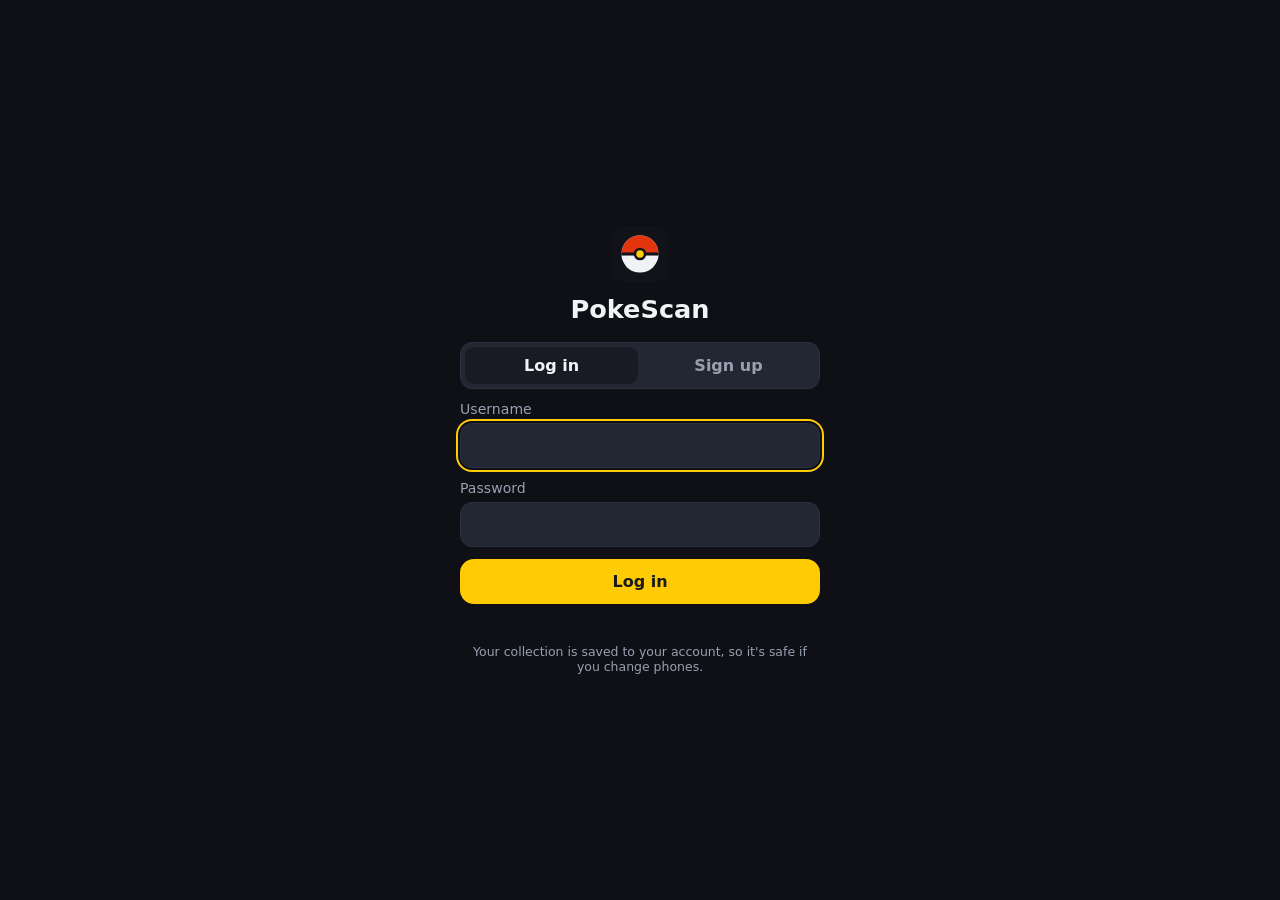
<file: index.html>
<!doctype html>
<html lang="en">
<head>
  <meta charset="utf-8">
  <meta name="viewport" content="width=device-width, initial-scale=1, maximum-scale=1, user-scalable=no, viewport-fit=cover">
  <meta name="theme-color" content="#0e1015">
  <meta name="apple-mobile-web-app-capable" content="yes">
  <meta name="apple-mobile-web-app-status-bar-style" content="black-translucent">
  <title>PokeScan</title>
  <link rel="manifest" href="manifest.json">
  <link rel="icon" href="icon.svg" type="image/svg+xml">
  <link rel="apple-touch-icon" href="icon.svg">
  <link rel="stylesheet" href="style.css">
</head>
<body class="scan-full">
  <header class="topbar">
    <img src="icon.svg" alt="" class="logo">
    <h1>PokeScan</h1>
    <span class="topbar-note" id="dbNote"></span>
  </header>

  <main>
    <!-- SCAN -->
    <section id="view-scan" class="view active">
      <div class="camera-wrap" id="cameraWrap">
        <video id="video" playsinline muted autoplay></video>
        <img id="stillPreview" alt="" hidden>
        <div class="guide" id="guide"></div>
        <svg class="overlay" id="overlay" aria-hidden="true"><polygon id="outline" points=""></polygon></svg>

        <div id="status" class="pill" role="status" aria-live="polite" hidden></div>
        <div id="bulkBar" class="bulk-bar" hidden>
          <div class="bulk-text"><b id="bulkCount"></b><span id="bulkLast"></span></div>
          <button type="button" id="bulkUndo" class="btn small secondary">Undo last</button>
        </div>

        <div id="showBar" class="bulk-bar show-bar" hidden>
          <div class="bulk-text"><b id="showCount"></b><span id="showOffer"></span></div>
          <button type="button" id="showPileBtn" class="btn small secondary">Pile</button>
        </div>

        <div class="camera-msg" id="cameraMsg">
          <div class="camera-msg-icon" aria-hidden="true">
            <svg viewBox="0 0 24 24"><path d="M4 7h3l2-2h6l2 2h3a1 1 0 0 1 1 1v10a1 1 0 0 1-1 1H4a1 1 0 0 1-1-1V8a1 1 0 0 1 1-1z"/><circle cx="12" cy="13" r="4"/></svg>
          </div>
          <p>Point your camera at a card — it scans automatically.</p>
          <button id="startCamBtn" class="btn primary">Start camera</button>
          <label class="btn ghost" for="fileInput">Upload a photo instead</label>
        </div>

        <div class="cam-controls" id="camControls">
          <button id="stopCamBtn" class="icon-btn" aria-label="Stop camera">
            <svg viewBox="0 0 24 24"><path d="M6 6l12 12M18 6L6 18"/></svg>
          </button>
          <button id="bulkBtn" class="icon-btn" aria-label="Bulk add: add every card found" aria-pressed="false">
            <svg viewBox="0 0 24 24"><rect x="7" y="3" width="12" height="16" rx="2"/><path d="M5 7v12a2 2 0 0 0 2 2h9"/><path d="M13 8v6M10 11h6"/></svg>
          </button>
          <button id="showBtn" class="icon-btn" aria-label="Card show mode: offer prices and a running total" aria-pressed="false" title="Card show mode">
            <svg viewBox="0 0 24 24"><path d="M3 12V4h8l10 10-8 8L3 12z"/><circle cx="7.5" cy="8.5" r="1.5"/></svg>
          </button>
          <button id="jpScanBtn" class="icon-btn jp-btn" aria-label="Scan Japanese cards too" aria-pressed="false" title="Scan Japanese cards too">JP</button>
          <button id="soundBtn" class="icon-btn" aria-label="Beep when a card is found" aria-pressed="false">
            <svg viewBox="0 0 24 24"><path d="M4 9v6h4l5 4V5L8 9H4z"/><path class="wave" d="M16.5 8.5a5 5 0 0 1 0 7M19 6a8.5 8.5 0 0 1 0 12"/><path class="mute" d="M16 9l6 6M22 9l-6 6"/></svg>
          </button>
          <button type="button" id="photoBtn" class="icon-btn photo-btn" aria-label="Take a photo of the card" title="Take a photo">
            <svg viewBox="0 0 24 24"><path d="M4 7h3l2-2h6l2 2h3a1 1 0 0 1 1 1v10a1 1 0 0 1-1 1H4a1 1 0 0 1-1-1V8a1 1 0 0 1 1-1z"/><circle cx="12" cy="13" r="4"/></svg>
          </button>
          <label class="icon-btn" for="fileInput" aria-label="Upload a photo">
            <svg viewBox="0 0 24 24"><rect x="3" y="5" width="18" height="14" rx="2"/><circle cx="9" cy="10" r="2"/><path d="M21 16l-5-5-8 8"/></svg>
          </label>
        </div>
      </div>
      <input id="fileInput" type="file" accept="image/*" hidden>

      <!-- Shown when a scan locks in -->
      <div id="resultPanel" class="result-panel" hidden>
        <p class="result-title" id="resultTitle"></p>
        <div class="hero" id="hero">
          <img id="heroImg" alt="">
          <div class="hero-meta">
            <div class="hero-name" id="heroName"></div>
            <div class="hero-sub" id="heroSub"></div>
            <div class="hero-tags" id="heroTags"></div>
            <div class="price-slot">
              <span class="price-label">Market price (AUD)</span>
              <span class="price-value" id="priceValue">—</span>
              <div class="offer-row" id="offerRow" hidden></div>
              <div class="variant-chips" id="variantChips"></div>
              <span class="price-note" id="priceNote"></span>
            </div>
          </div>
        </div>
        <div class="result-actions">
          <button id="addBtn" class="btn primary">＋ Add to collection</button>
          <button id="scanBtn" class="btn secondary">Scan next card</button>
        </div>
        <div class="alt-strip" id="altStrip" hidden></div>
        <details id="altWrap" class="alt-wrap">
          <summary id="altSummary">Not this card?</summary>
          <div id="scanResults" class="results"></div>
        </details>
      </div>
    </section>

    <!-- SEARCH -->
    <section id="view-search" class="view">
      <h2 class="view-title">Search cards &amp; sealed</h2>
      <form id="searchForm" class="search-form" role="search">
        <input id="qName" type="search" aria-label="Search cards and sealed product" placeholder="Name, set or number — e.g. charizard 4/102" autocomplete="off" autocorrect="off" autocapitalize="off" spellcheck="false" enterkeyhint="search">
      </form>
      <div class="seg search-lang" id="searchLang" role="group" aria-label="English or Japanese cards">
        <button type="button" data-v="en" class="active" aria-pressed="true">English</button>
        <button type="button" data-v="ja" aria-pressed="false">Japanese</button>
      </div>
      <div id="searchStatus" class="status" role="status" aria-live="polite" hidden></div>
      <div id="searchResults" class="results"></div>
    </section>

    <!-- SETS -->
    <section id="view-sets" class="view">
      <div id="setsList">
        <h2 class="view-title">Sets</h2>
        <div id="releases" class="releases" hidden></div>
        <input id="setsFilter" class="field" type="search" aria-label="Find a set" placeholder="Find a set, e.g. 151 or Evolving Skies" autocomplete="off" enterkeyhint="search">
        <div id="setsGroups"></div>
      </div>
      <div id="setPage" hidden>
        <button id="setBack" class="btn ghost small back">‹ All sets</button>
        <div class="set-head" id="setHead"></div>
        <div class="set-tools">
          <div class="seg" id="setShow" role="group" aria-label="Show">
            <button type="button" data-v="all" class="active" aria-pressed="true">All</button>
            <button type="button" data-v="owned" aria-pressed="false">Owned</button>
            <button type="button" data-v="missing" aria-pressed="false">Missing</button>
          </div>
        </div>
        <h3 class="sub-title" id="setSealedTitle" hidden>Sealed product</h3>
        <div class="hscroll" id="setSealed"></div>
        <h3 class="sub-title">Cards</h3>
        <div id="setCards" class="grid"></div>
      </div>
    </section>

    <!-- MARKET -->
    <section id="view-market" class="view">
      <h2 class="view-title">Market</h2>
      <div class="market-tools">
        <div class="seg" id="marketWindow" role="group" aria-label="Period">
          <button type="button" data-v="1" class="active" aria-pressed="true">1 day</button>
          <button type="button" data-v="7" aria-pressed="false">7 days</button>
          <button type="button" data-v="30" aria-pressed="false">30 days</button>
        </div>
        <div class="seg" id="marketKind" role="group" aria-label="Cards or sealed">
          <button type="button" data-v="cards" class="active" aria-pressed="true">Cards</button>
          <button type="button" data-v="sealed" aria-pressed="false">Sealed</button>
        </div>
        <div class="seg" id="marketLang" role="group" aria-label="English or Japanese">
          <button type="button" data-v="en" class="active" aria-pressed="true">English</button>
          <button type="button" data-v="ja" aria-pressed="false">Japanese</button>
        </div>
      </div>
      <p class="muted" id="marketNote"></p>
      <div id="marketBody"></div>
    </section>

    <!-- COLLECTION -->
    <section id="view-collection" class="view">
      <div class="collection-head">
        <h2 class="view-title">Collection <span class="count" id="collectionCount"></span></h2>
        <details class="menu" id="collectionMenu">
          <summary class="btn ghost small" aria-label="Collection options">•••</summary>
          <div class="menu-list">
            <button type="button" id="backupsBtn">Automatic backups</button>
            <button type="button" id="exportBtn">Back up (save a file)</button>
            <label for="importFile">Restore from a backup…</label>
            <button type="button" id="clearHistory" class="danger">Remove everything</button>
          </div>
        </details>
        <input id="importFile" type="file" accept="application/json,.json" hidden>
      </div>
      <div class="seg collection-mode" id="collectionMode" role="group" aria-label="Show">
        <button type="button" data-v="cards" class="active" aria-pressed="true">My collection</button>
        <button type="button" data-v="wants" aria-pressed="false">Want list <span id="wantCount"></span></button>
      </div>
      <div id="pushBox" class="push-box"></div>
      <div id="wantList" class="results want-list"></div>
      <div class="value-card" id="valueCard" hidden>
        <div class="value-head">
          <div class="value-main">
            <span class="price-label">Estimated value</span>
            <span class="value-total" id="valueTotal">—</span>
            <span class="value-quick" id="valueQuick"></span>
          </div>
          <button type="button" class="btn ghost small value-more" id="valueMore" aria-expanded="false">Details ▾</button>
        </div>
        <span class="price-note" id="valueNote"></span>
        <div class="value-trend" id="valueTrend" hidden>
          <div class="seg" id="valueWindow" role="group" aria-label="Period">
            <button type="button" data-v="1" aria-pressed="false">1 day</button>
            <button type="button" data-v="7" class="active" aria-pressed="true">7 days</button>
            <button type="button" data-v="30" aria-pressed="false">30 days</button>
          </div>
          <p class="value-change" id="valueChange"></p>
          <div class="value-chart" id="valueChart"></div>
          <p class="price-note" id="valueTrendNote"></p>
          <div id="yourMovers"></div>
        </div>
        <details class="by-set" id="valueBySet" hidden>
          <summary>Value by set</summary>
          <div id="valueBySetList"></div>
        </details>
      </div>
      <div class="collection-tools" id="collectionTools" hidden>
        <input id="collectionSearch" type="search" aria-label="Search your collection" placeholder="Search" autocomplete="off" enterkeyhint="search">
        <select id="collectionSort" aria-label="Sort by">
          <option value="recent">Recently added</option>
          <option value="value">Value: high → low</option>
          <option value="valueAsc">Value: low → high</option>
          <option value="name">Name A–Z</option>
          <option value="set">Set (newest first)</option>
          <option value="qty">Quantity</option>
        </select>
        <select id="collectionSet" aria-label="Show set">
          <option value="">All sets</option>
        </select>
        <div class="seg view-seg" id="collectionView" role="group" aria-label="View">
          <button type="button" data-v="grid" class="active" aria-pressed="true" aria-label="Grid" title="Grid"><svg viewBox="0 0 24 24"><rect x="4" y="4" width="6" height="6" rx="1"/><rect x="14" y="4" width="6" height="6" rx="1"/><rect x="4" y="14" width="6" height="6" rx="1"/><rect x="14" y="14" width="6" height="6" rx="1"/></svg></button>
          <button type="button" data-v="list" aria-pressed="false" aria-label="List" title="List"><svg viewBox="0 0 24 24"><path d="M9 6h11M9 12h11M9 18h11"/><rect x="3" y="4.5" width="3" height="3" rx=".5"/><rect x="3" y="10.5" width="3" height="3" rx=".5"/><rect x="3" y="16.5" width="3" height="3" rx=".5"/></svg></button>
          <button type="button" data-v="big" aria-pressed="false" aria-label="Big cards" title="Big cards"><svg viewBox="0 0 24 24"><rect x="3" y="3" width="8" height="18" rx="1.5"/><rect x="13" y="3" width="8" height="18" rx="1.5"/></svg></button>
        </div>
        <div class="filter-chips span2" id="collectionChips" role="group" aria-label="Filters"></div>
      </div>
      <div class="folder-row" id="folderRow" role="group" aria-label="Folders"></div>
      <div class="folder-bar" id="folderBar" hidden>
        <span id="folderTitle"></span>
        <button type="button" id="folderAdd" class="btn primary small">＋ Add cards</button>
        <button type="button" id="folderRename" class="btn ghost small">Rename</button>
        <button type="button" id="folderDelete" class="btn ghost small">Delete</button>
      </div>
      <div class="trade-bar" id="tradeBar" hidden>
        <span id="tradeTotal"></span>
        <select id="tradePct" aria-label="List prices at">
          <option value="100">at 100% of market</option>
          <option value="95">at 95%</option>
          <option value="90">at 90%</option>
          <option value="85">at 85%</option>
          <option value="80">at 80%</option>
          <option value="75">at 75%</option>
          <option value="70">at 70%</option>
        </select>
        <button type="button" id="tradeShare" class="btn primary small">Share list</button>
      </div>
      <div id="historyList" class="grid"></div>
      <p class="muted small-note">Saved on this device and backed up by itself each day (••• → Automatic backups). Tap a card to change its finish or quantity.</p>
    </section>
  </main>

  <nav class="bottom-nav" aria-label="Sections">
    <button class="nav-btn active" data-view="scan" aria-current="page">
      <svg viewBox="0 0 24 24"><path d="M4 8V5a1 1 0 0 1 1-1h3M16 4h3a1 1 0 0 1 1 1v3M20 16v3a1 1 0 0 1-1 1h-3M8 20H5a1 1 0 0 1-1-1v-3"/><rect x="8.5" y="7" width="7" height="10" rx="1"/></svg>
      Scan
    </button>
    <button class="nav-btn" data-view="search">
      <svg viewBox="0 0 24 24"><circle cx="11" cy="11" r="6"/><path d="M20 20l-4.5-4.5"/></svg>
      Search
    </button>
    <button class="nav-btn" data-view="sets">
      <svg viewBox="0 0 24 24"><rect x="3" y="4" width="18" height="16" rx="2"/><path d="M3 9h18M8 4v16"/></svg>
      Sets
    </button>
    <button class="nav-btn" data-view="collection">
      <svg viewBox="0 0 24 24"><rect x="4" y="4" width="7" height="9" rx="1"/><rect x="13" y="4" width="7" height="9" rx="1"/><rect x="4" y="15" width="7" height="5" rx="1"/><rect x="13" y="15" width="7" height="5" rx="1"/></svg>
      Collection
    </button>
    <button class="nav-btn" data-view="market" hidden><!-- developer mode only: dev.js "Open Market" -->
      <svg viewBox="0 0 24 24"><path d="M4 18l5-6 4 3 7-9"/><path d="M15 6h5v5"/></svg>
      Market
    </button>
  </nav>

  <!-- Card detail sheet -->
  <dialog id="detail" class="sheet">
    <form method="dialog"><button class="close" aria-label="Close">✕</button></form>
    <div id="detailBody"></div>
  </dialog>

  <div id="toast" class="toast" role="status" aria-live="polite" hidden></div>

  <script src="cardprint.js"></script>
  <script src="dev.js"></script>
  <script src="prices.js"></script>
  <script src="account.js"></script>
  <script src="app.js"></script>
  <script src="folders.js"></script>
  <script src="wants.js"></script>
  <script src="show.js"></script>
  <script src="backups.js"></script>
  <script src="detect.js"></script>
  <script src="grade-core.js"></script>
  <script src="grade.js"></script>
</body>
</html>
</file>
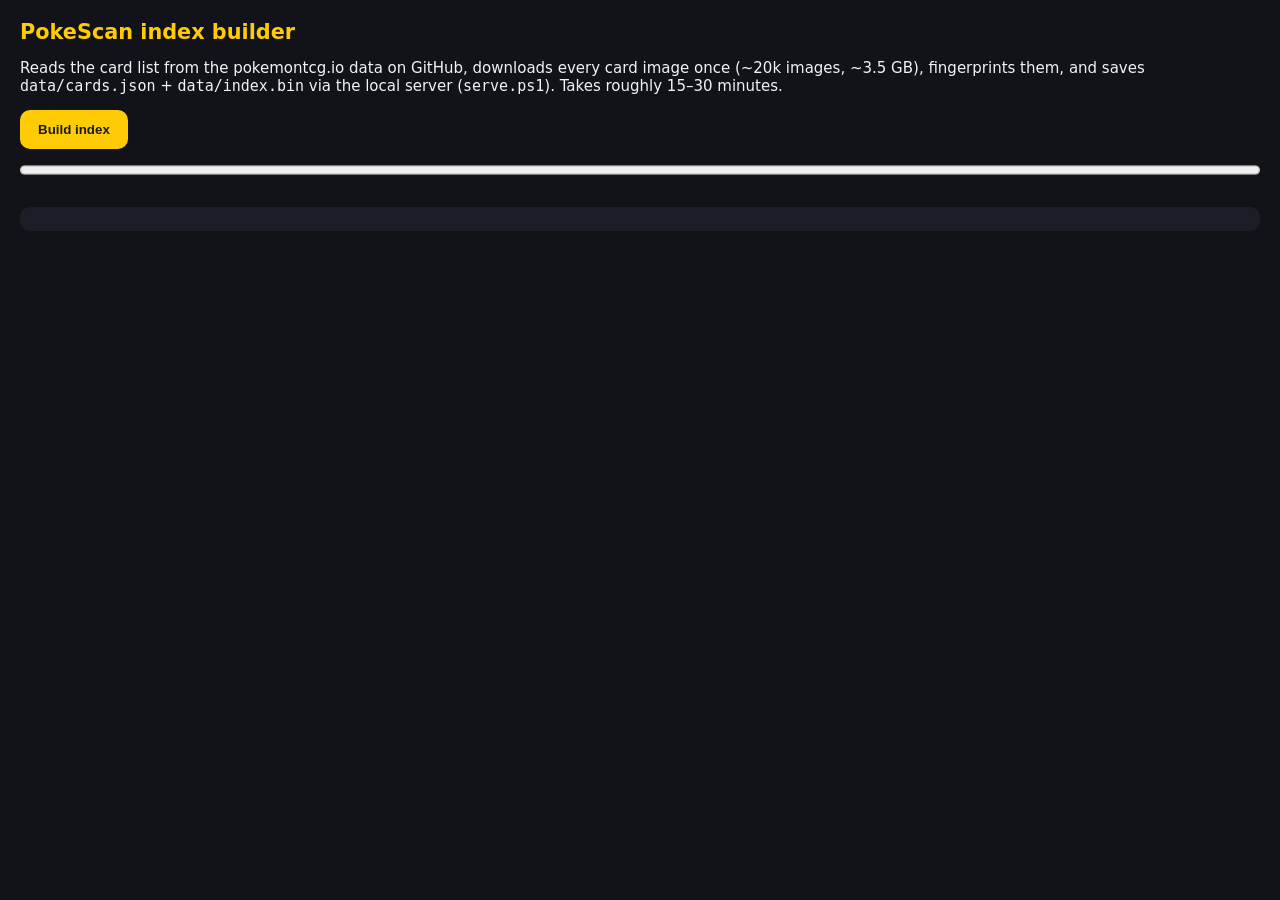
<file: tools/build-index.html>
<!doctype html>
<html lang="en">
<head>
  <meta charset="utf-8">
  <meta name="viewport" content="width=device-width, initial-scale=1">
  <title>PokeScan Index Builder</title>
  <style>
    body { font: 15px system-ui, sans-serif; background: #111318; color: #f1f2f5; margin: 0; padding: 20px; }
    h1 { color: #ffcb05; font-size: 1.3rem; margin-top: 0; }
    button { background: #ffcb05; color: #1a1a1a; border: 0; border-radius: 10px; padding: 12px 18px; font-weight: 700; cursor: pointer; }
    button:disabled { opacity: .5; }
    progress { width: 100%; height: 18px; margin: 12px 0; }
    pre { background: #1b1e26; padding: 12px; border-radius: 10px; white-space: pre-wrap; max-height: 50vh; overflow: auto; }
  </style>
</head>
<body>
  <h1>PokeScan index builder</h1>
  <p>Reads the card list from the pokemontcg.io data on GitHub, downloads every card image once (~20k images, ~3.5&nbsp;GB),
     fingerprints them, and saves <code>data/cards.json</code> + <code>data/index.bin</code>
     via the local server (<code>serve.ps1</code>). Takes roughly 15–30 minutes.</p>
  <button id="go">Build index</button>
  <progress id="bar" value="0" max="1"></progress>
  <div id="stat"></div>
  <pre id="log"></pre>

  <script src="../cardprint.js"></script>
  <script>
    const DATA = 'https://raw.githubusercontent.com/PokemonTCG/pokemon-tcg-data/master';
    const IMG = 'https://images.pokemontcg.io/';
    const CONCURRENCY = 12;
    const $ = (id) => document.getElementById(id);
    const log = (m) => { $('log').textContent += m + '\n'; console.log(m); };
    const sleep = (ms) => new Promise((r) => setTimeout(r, ms));

    // Exposed so progress can be checked from the console.
    window.BUILD = { phase: 'idle', done: 0, total: 0, failed: [], finished: false };

    async function getJson(url) {
      for (let attempt = 1; attempt <= 6; attempt++) {
        try {
          const res = await fetch(url);
          if (res.ok) return await res.json();
          log(`  HTTP ${res.status}, retrying…`);
        } catch (err) {
          log(`  ${err.message}, retrying…`);
        }
        await sleep(2000 * attempt);
      }
      throw new Error(`Gave up on ${url}`);
    }

    // pokemontcg.io publishes its whole database as JSON files on GitHub — much faster and
    // more reliable than paging through the API.
    async function fetchAllCards() {
      const sets = await getJson(`${DATA}/sets/en.json`);
      log(`${sets.length} sets`);
      const cards = [];
      let done = 0;
      await Promise.all(Array.from({ length: 6 }, async () => {
        while (sets.length) {
          const set = sets.shift();
          const setCards = await getJson(`${DATA}/cards/en/${set.id}.json`).catch((err) => {
            log(`  skipped set ${set.id}: ${err.message}`);
            return [];
          });
          for (const c of setCards) cards.push({ ...c, set });
          $('stat').textContent = `Card list: ${++done} sets, ${cards.length} cards`;
        }
      }));
      log(`${cards.length} cards`);
      return cards;
    }

    async function fingerprintCard(card) {
      for (let attempt = 1; attempt <= 3; attempt++) {
        try {
          const res = await fetch(card.images.small);
          if (!res.ok) throw new Error(`HTTP ${res.status}`);
          const bmp = await createImageBitmap(await res.blob());
          const canvas = new OffscreenCanvas(bmp.width, bmp.height);
          const ctx = canvas.getContext('2d', { willReadFrequently: true });
          ctx.drawImage(bmp, 0, 0);
          const { data } = ctx.getImageData(0, 0, bmp.width, bmp.height);
          return fpQuantise(fpFromPixels(data, bmp.width, bmp.height));
        } catch (err) {
          if (attempt === 3) throw err;
          await sleep(1500 * attempt);
        }
      }
    }

    async function save(name, body) {
      const res = await fetch(`../data/${name}`, { method: 'PUT', body });
      if (!res.ok) throw new Error(`Saving ${name} failed: HTTP ${res.status}`);
      log(`Saved data/${name} (${(body.size ?? body.byteLength ?? body.length).toLocaleString()} bytes)`);
    }

    async function build() {
      $('go').disabled = true;
      const t0 = Date.now();
      BUILD.phase = 'listing';
      const cards = await fetchAllCards();

      BUILD.phase = 'fingerprinting';
      BUILD.total = cards.length;
      $('bar').max = cards.length;
      const fps = new Array(cards.length);
      let next = 0;
      const worker = async () => {
        while (next < cards.length) {
          const i = next++;
          try {
            fps[i] = await fingerprintCard(cards[i]);
          } catch (err) {
            BUILD.failed.push(cards[i].id);
            log(`  failed ${cards[i].id}: ${err.message}`);
          }
          BUILD.done++;
          if (BUILD.done % 50 === 0) {
            $('bar').value = BUILD.done;
            const rate = BUILD.done / ((Date.now() - t0) / 1000);
            $('stat').textContent = `${BUILD.done}/${cards.length} images · ${rate.toFixed(1)}/s · ` +
              `~${Math.round((cards.length - BUILD.done) / rate / 60)} min left`;
          }
        }
      };
      await Promise.all(Array.from({ length: CONCURRENCY }, worker));

      // Pack everything that worked. Card order in cards.json == vector order in index.bin.
      BUILD.phase = 'saving';
      const sets = {};
      const rows = [];
      const vectors = new Int8Array(cards.length * FP.DIM);
      cards.forEach((c, i) => {
        if (!fps[i]) return;
        sets[c.set.id] ??= [c.set.name, c.set.series, c.set.printedTotal, c.set.releaseDate];
        const row = [c.id, c.name, c.number, c.set.id, c.rarity ?? ''];
        // Most images follow <set>/<number>.png; store the URL only when it doesn't.
        if (c.images.small !== `${IMG}${c.set.id}/${c.number}.png`) row.push(c.images.small);
        vectors.set(fps[i], rows.length * FP.DIM);
        rows.push(row);
      });
      const meta = {
        version: 1,
        built: new Date().toISOString(),
        grid: [FP.GW, FP.GH],
        dim: FP.DIM,
        count: rows.length,
        sets,
        cards: rows,
      };
      await save('cards.json', new Blob([JSON.stringify(meta)], { type: 'application/json' }));
      await save('index.bin', new Blob([vectors.subarray(0, rows.length * FP.DIM)]));

      log(`Done: ${rows.length} cards indexed, ${BUILD.failed.length} failed, ` +
          `${Math.round((Date.now() - t0) / 60000)} min.`);
      $('stat').textContent = 'Finished.';
      BUILD.phase = 'done';
      BUILD.finished = true;
    }

    $('go').addEventListener('click', () => build().catch((err) => {
      log(`ERROR: ${err.message}`);
      BUILD.phase = 'error';
      BUILD.finished = true;
      $('go').disabled = false;
    }));
  </script>
</body>
</html>
</file>
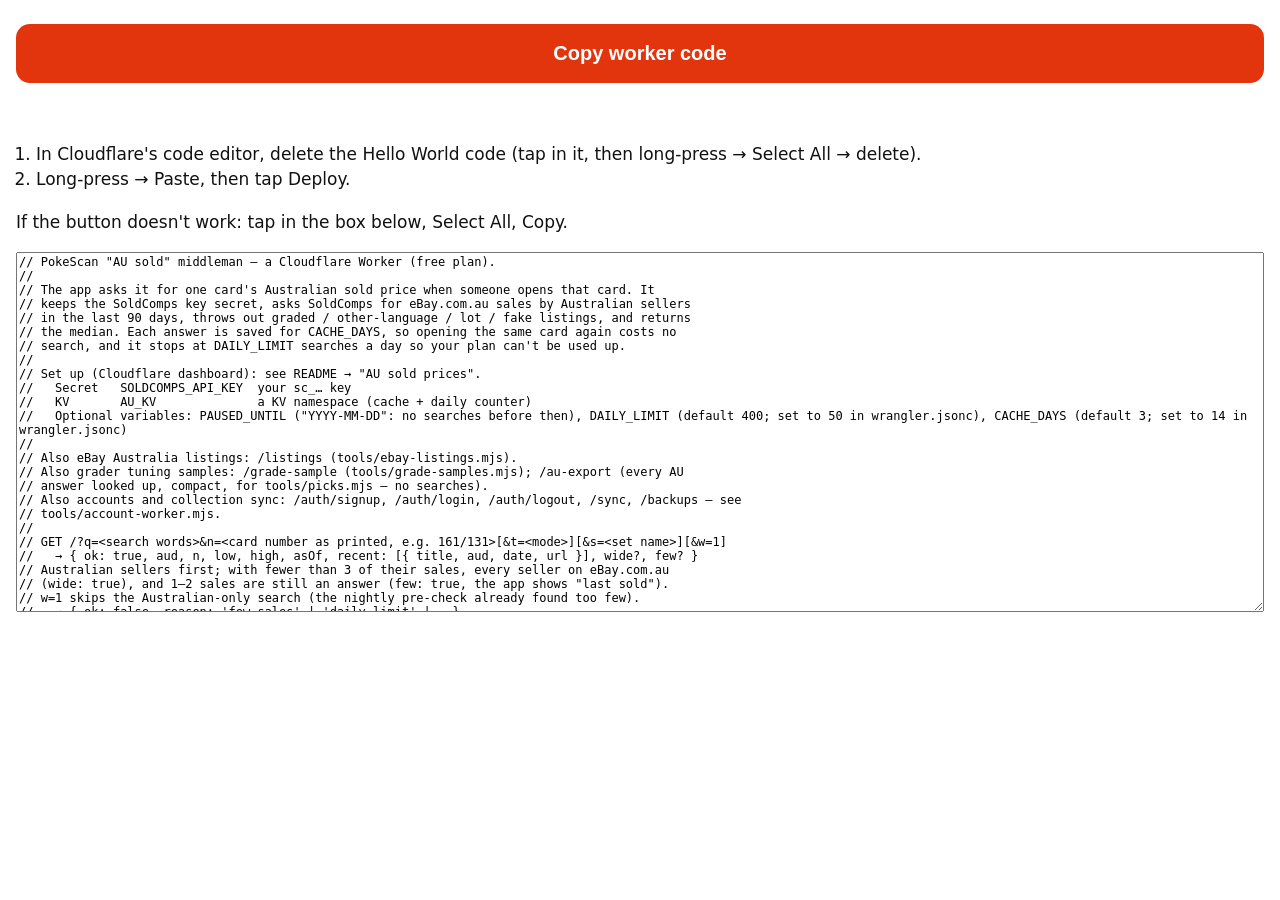
<file: tools/copy-worker.html>
<!doctype html>
<html lang="en">
<head>
<meta charset="utf-8">
<meta name="viewport" content="width=device-width, initial-scale=1">
<title>Copy worker code</title>
<style>
  :root { color-scheme: light dark; --bg: #fff; --fg: #111; --btn: #e3350d; }
  @media (prefers-color-scheme: dark) { :root { --bg: #111; --fg: #eee; } }
  body { margin: 0; padding: 24px 16px; font: 17px/1.5 system-ui, sans-serif; background: var(--bg); color: var(--fg); }
  button { width: 100%; padding: 18px; font-size: 20px; font-weight: 700; border: 0; border-radius: 14px; background: var(--btn); color: #fff; }
  #msg { margin: 16px 0; font-weight: 600; min-height: 1.5em; }
  textarea { width: 100%; height: 40vh; box-sizing: border-box; font: 12px monospace; }
  ol { padding-left: 20px; }
</style>
</head>
<body>
<button id="copy">Copy worker code</button>
<p id="msg"></p>
<ol>
  <li>In Cloudflare's code editor, delete the Hello World code (tap in it, then long-press → Select All → delete).</li>
  <li>Long-press → Paste, then tap Deploy.</li>
</ol>
<p>If the button doesn't work: tap in the box below, Select All, Copy.</p>
<textarea id="code" readonly></textarea>
<script>
  const msg = document.getElementById('msg');
  const box = document.getElementById('code');
  fetch('au-sold-worker.js', { cache: 'no-store' }).then((r) => r.text()).then((t) => { box.value = t; })
    .catch(() => { msg.textContent = 'Could not load the code — check your connection.'; });
  document.getElementById('copy').addEventListener('click', async () => {
    try {
      await navigator.clipboard.writeText(box.value);
    } catch {
      box.focus(); box.select(); box.setSelectionRange(0, box.value.length);
      document.execCommand('copy');
    }
    msg.textContent = `Copied ${box.value.split('\n').length} lines ✓ — now paste it into Cloudflare.`;
  });
</script>
</body>
</html>
</file>
<file: style.css>
:root {
  --bg: #0e1015;
  --panel: #181b23;
  --panel-2: #232733;
  --line: #2c3140;
  --text: #f2f3f6;
  --muted: #98a0b0;
  --accent: #ffcb05;
  --accent-ink: #1a1a1a;
  --ok: #3ccf7a;
  --err: #ff6b6b;
  --radius: 16px;
  --nav-h: 64px;
}

* { box-sizing: border-box; }
/* `hidden` must win over display rules like .hero { display: flex } or .btn. */
[hidden] { display: none !important; }

html, body {
  margin: 0;
  background: var(--bg);
  color: var(--text);
  font-family: system-ui, -apple-system, "Segoe UI", Roboto, sans-serif;
  -webkit-tap-highlight-color: transparent;
}

body { padding-bottom: calc(var(--nav-h) + env(safe-area-inset-bottom)); }

/* Feel like an app on phones: no double-tap zoom (pinch still works), and the page never
 * slides sideways (strips meant to scroll sideways still do). */
html { touch-action: manipulation; -webkit-text-size-adjust: 100%; }
html, body { overflow-x: hidden; overflow-x: clip; }
/* iPhones zoom in on a text box with text under 16px when it's tapped (then the page can be
 * dragged sideways), so phone text boxes are 16px. */
input, select, textarea { font-size: 16px !important; }
/* No zooming (owner request): no double-tap zoom; pinch is blocked in app.js. */
html, body { touch-action: pan-x pan-y; }
button, a, label, summary, .grid-item, .card-row { touch-action: manipulation; }

svg { fill: none; stroke: currentColor; stroke-width: 2; stroke-linecap: round; stroke-linejoin: round; }

/* ---------- Top bar ---------- */
.topbar {
  display: flex;
  align-items: center;
  gap: 8px;
  padding: calc(10px + env(safe-area-inset-top)) 16px 10px;
}
.topbar .logo { width: 26px; height: 26px; }
.topbar h1 { margin: 0; font-size: 1.15rem; font-weight: 800; letter-spacing: .3px; }
.topbar-note { margin-left: auto; color: var(--muted); font-size: .78rem; }

main { max-width: 640px; margin: 0 auto; padding: 0 16px 24px; }

.view { display: none; }
.view.active { display: block; }
.view-title { font-size: 1.25rem; margin: 6px 0 12px; }
.view-title .count { color: var(--muted); font-weight: 600; font-size: 1rem; margin-left: 4px; }
.muted { color: var(--muted); font-size: .88rem; margin: 0 0 12px; }

/* ---------- Camera ---------- */
.camera-wrap {
  position: relative;
  width: 100%;
  aspect-ratio: 3 / 4;
  max-height: calc(100dvh - 200px);
  margin: 0 auto;
  background: radial-gradient(circle at 50% 40%, #1f2330, #0b0c10);
  border-radius: 22px;
  overflow: hidden;
}

/* With a result showing, shrink the camera so the result fits on screen. */
.camera-wrap { transition: height .25s ease-out; }
#view-scan.has-result .camera-wrap {
  aspect-ratio: auto;
  height: 30dvh;
  min-height: 170px;
}

.camera-wrap video,
.camera-wrap img {
  position: absolute;
  inset: 0;
  width: 100%;
  height: 100%;
  object-fit: cover;
}

.guide {
  position: absolute;
  left: 50%;
  top: 50%;
  height: 86%;
  aspect-ratio: 63 / 88;
  max-width: 90%;
  transform: translate(-50%, -50%);
  border-radius: 14px;
  pointer-events: none;
  display: none;
}
/* While scanning the guide is only a soft hint — cards can be smaller than it. */
.camera-wrap.live .guide {
  display: block;
  border: 2px dashed rgba(255, 255, 255, .35);
}
.camera-wrap.locked .guide { border-color: transparent; }

.overlay {
  position: absolute;
  inset: 0;
  width: 100%;
  height: 100%;
  pointer-events: none;
}
.overlay polygon {
  fill: rgba(255, 203, 5, .12);
  stroke: var(--accent);
  stroke-width: 3;
  transition: all .15s ease-out;
}
.camera-wrap.locked .overlay polygon { stroke: var(--ok); fill: rgba(60, 207, 122, .18); }

/* Status pill over the camera */
.pill {
  position: absolute;
  top: 12px;
  left: 50%;
  transform: translateX(-50%);
  max-width: calc(100% - 24px);
  padding: 8px 14px;
  border-radius: 999px;
  background: rgba(14, 16, 21, .78);
  backdrop-filter: blur(8px);
  -webkit-backdrop-filter: blur(8px);
  font-size: .88rem;
  text-align: center;
  z-index: 2;
}
.pill.ok { color: var(--ok); }
.pill.err { color: var(--err); }

.camera-msg {
  position: absolute;
  inset: 0;
  display: flex;
  flex-direction: column;
  align-items: center;
  justify-content: center;
  gap: 12px;
  padding: 24px;
  text-align: center;
  color: var(--muted);
}
.camera-msg p { margin: 0 0 6px; max-width: 260px; line-height: 1.4; }
.camera-msg-icon svg { width: 54px; height: 54px; stroke: var(--accent); stroke-width: 1.6; }
.camera-msg .btn { min-width: 220px; }
.camera-wrap.live .camera-msg,
.camera-wrap.photo .camera-msg { display: none; }

.cam-controls {
  position: absolute;
  bottom: 12px;
  right: 12px;
  display: none;
  gap: 8px;
  z-index: 2;
}
.camera-wrap.live .cam-controls { display: flex; }

.icon-btn {
  width: 44px;
  height: 44px;
  display: grid;
  place-items: center;
  border: 0;
  border-radius: 50%;
  background: rgba(14, 16, 21, .72);
  color: var(--text);
  cursor: pointer;
  backdrop-filter: blur(8px);
  -webkit-backdrop-filter: blur(8px);
}
.icon-btn svg { width: 22px; height: 22px; }

/* ---------- Buttons ---------- */
.btn {
  display: inline-block;
  border: 0;
  border-radius: 14px;
  padding: 13px 16px;
  font-size: 1rem;
  font-weight: 700;
  cursor: pointer;
  text-align: center;
  font-family: inherit;
}
.btn.primary { background: var(--accent); color: var(--accent-ink); }
.btn.secondary { background: var(--panel-2); color: var(--text); }
.btn.ghost { background: transparent; color: var(--muted); border: 1px solid var(--line); }
.btn.small { padding: 7px 12px; font-size: .85rem; }
.btn:disabled { opacity: .45; cursor: default; }

/* ---------- Result panel ---------- */
.result-panel {
  margin-top: 14px;
  background: var(--panel);
  border-radius: 22px;
  padding: 16px;
  animation: rise .2s ease-out;
}
@keyframes rise { from { transform: translateY(12px); opacity: 0; } }

.result-title { margin: 0 0 12px; font-weight: 700; }
.result-title.ok { color: var(--ok); }

.hero { display: flex; gap: 14px; align-items: flex-start; }
.hero img {
  width: 42%;
  max-width: 180px;
  aspect-ratio: 63 / 88;
  object-fit: cover;
  border-radius: 10px;
  background: var(--panel-2);
  box-shadow: 0 8px 24px rgba(0, 0, 0, .45);
  cursor: zoom-in;
}
.hero-meta { min-width: 0; flex: 1; }
.hero-name { font-size: 1.3rem; font-weight: 800; line-height: 1.2; }
.hero-sub { color: var(--muted); margin-top: 4px; }
.hero-tags { display: flex; flex-wrap: wrap; gap: 6px; margin-top: 10px; }
.tag {
  font-size: .75rem;
  font-weight: 700;
  padding: 3px 8px;
  border-radius: 999px;
  background: var(--panel-2);
  color: var(--muted);
}
.tag.match { background: rgba(60, 207, 122, .15); color: var(--ok); }

.price-slot {
  margin-top: 14px;
  padding: 10px 12px;
  border-radius: 12px;
  background: var(--panel-2);
  display: flex;
  flex-direction: column;
  gap: 2px;
}
.price-label { font-size: .72rem; text-transform: uppercase; letter-spacing: .6px; color: var(--muted); }
.price-value { font-size: 1.35rem; font-weight: 800; color: var(--text); }
.price-value.none { font-size: .95rem; font-weight: 600; color: var(--muted); }
.price-note { font-size: .72rem; color: var(--muted); margin-top: 4px; line-height: 1.35; }
.price-note a { color: var(--muted); }

.variant-chips { display: flex; flex-wrap: wrap; gap: 6px; margin-top: 6px; }
.variant-chips:empty { display: none; }
.chip {
  border: 1px solid var(--line);
  background: transparent;
  color: var(--muted);
  border-radius: 999px;
  padding: 7px 12px;
  min-height: 34px;
  font: inherit;
  font-size: .78rem;
  font-weight: 600;
  cursor: pointer;
}
.chip.active { background: var(--accent); border-color: var(--accent); color: var(--accent-ink); }

.value-card {
  display: flex;
  flex-direction: column;
  gap: 2px;
  background: var(--panel);
  border-radius: 16px;
  padding: 14px 16px;
  margin-bottom: 12px;
}
.value-total { font-size: 1.8rem; font-weight: 800; }
.grid-item .price { color: var(--accent); font-weight: 700; margin-top: 1px; white-space: normal; }
.grid-item .price small { color: var(--muted); font-weight: 600; font-size: .7rem; }
.grid-item .sub { color: var(--muted); font-size: .7rem; }
.grid-item .finish { color: var(--text); opacity: .8; }
.thumb { position: relative; }
.thumb .qty {
  position: absolute;
  top: 5px;
  right: 5px;
  background: var(--accent);
  color: var(--accent-ink);
  font-weight: 800;
  font-size: .78rem;
  padding: 2px 7px;
  border-radius: 999px;
  box-shadow: 0 1px 4px rgba(0, 0, 0, .5);
}

/* Collection search + sort */
.collection-tools { display: grid; grid-template-columns: 1fr auto; gap: 8px; margin-bottom: 12px; }
.collection-tools input,
.collection-tools select {
  min-width: 0;
  background: var(--panel);
  color: var(--text);
  border: 1px solid var(--line);
  border-radius: 12px;
  padding: 10px 12px;
  font-size: .95rem;
  font-family: inherit;
}
.collection-tools input:focus,
.collection-tools select:focus { outline: 2px solid var(--accent); outline-offset: -1px; }
.small-note { margin-top: 14px; text-align: center; }

/* Detail sheet: price + quantity */
.detail-price { display: flex; flex-direction: column; gap: 2px; background: var(--panel-2); border-radius: 14px; padding: 12px 14px; margin-bottom: 12px; }
.qty-row { display: flex; justify-content: space-between; align-items: center; padding: 4px 2px; }
.stepper { display: flex; align-items: center; gap: 14px; font-weight: 800; font-size: 1.1rem; }
.stepper .step {
  width: 38px;
  height: 38px;
  border-radius: 50%;
  border: 1px solid var(--line);
  background: var(--panel-2);
  color: var(--text);
  font-size: 1.2rem;
  cursor: pointer;
}
.stepper .step:disabled { opacity: .35; cursor: default; }

.result-actions { display: grid; grid-template-columns: 1fr 1fr; gap: 8px; margin-top: 16px; }

.alt-wrap { margin-top: 12px; }
.alt-wrap summary {
  cursor: pointer;
  color: var(--muted);
  font-size: .92rem;
  padding: 6px 0;
}
.alt-wrap[open] summary { margin-bottom: 4px; }

/* ---------- Lists ---------- */
.status {
  margin-top: 12px;
  padding: 10px 12px;
  border-radius: 12px;
  background: var(--panel);
  color: var(--muted);
  font-size: .92rem;
}
.status.err { color: var(--err); }
.status.ok { color: var(--ok); }

.results { display: grid; gap: 8px; margin-top: 10px; }

.card-row {
  display: flex;
  gap: 12px;
  align-items: center;
  background: var(--panel-2);
  border-radius: 14px;
  padding: 8px;
  cursor: pointer;
  border: 2px solid transparent;
  text-align: left;
  color: inherit;
  font: inherit;
  width: 100%;
}
.results:not(.alt) .card-row { background: var(--panel); }
.card-row img {
  width: 54px;
  aspect-ratio: 63 / 88;
  object-fit: cover;
  border-radius: 5px;
  background: var(--bg);
  flex-shrink: 0;
}
.card-row .meta { min-width: 0; }
.card-row .name { font-weight: 700; }
.card-row .sub { color: var(--muted); font-size: .83rem; margin-top: 2px; }

/* Collection grid */
.grid {
  display: grid;
  grid-template-columns: repeat(auto-fill, minmax(100px, 1fr));
  gap: 10px;
}
.grid-item {
  align-self: start;
  border: 0;
  padding: 0;
  background: none;
  color: inherit;
  font: inherit;
  text-align: left;
  cursor: pointer;
}
.grid-item img {
  width: 100%;
  aspect-ratio: 63 / 88;
  object-fit: cover;
  border-radius: 8px;
  background: var(--panel);
  display: block;
}
.grid-item > span {
  display: block;
  font-size: .78rem;
  margin-top: 4px;
  white-space: nowrap;
  overflow: hidden;
  text-overflow: ellipsis;
}
.collection-head { display: flex; justify-content: space-between; align-items: center; }
.empty { color: var(--muted); grid-column: 1 / -1; text-align: center; padding: 30px 10px; }

/* Search */
.search-form { display: grid; gap: 8px; }
.search-lang { margin-top: 8px; }
.search-form input {
  width: 100%;
  background: var(--panel);
  color: var(--text);
  border: 1px solid var(--line);
  border-radius: 12px;
  padding: 13px;
  font-size: 1rem;
  font-family: inherit;
}
.search-form input:focus { outline: 2px solid var(--accent); outline-offset: -1px; }

/* ---------- Bottom nav ---------- */
.bottom-nav {
  position: fixed;
  left: 0;
  right: 0;
  bottom: 0;
  height: calc(var(--nav-h) + env(safe-area-inset-bottom));
  padding-bottom: env(safe-area-inset-bottom);
  display: flex;
  background: rgba(14, 16, 21, .92);
  backdrop-filter: blur(12px);
  -webkit-backdrop-filter: blur(12px);
  border-top: 1px solid var(--line);
  z-index: 5;
}
.nav-btn {
  flex: 1;
  border: 0;
  background: none;
  color: var(--muted);
  font: inherit;
  font-size: .72rem;
  font-weight: 600;
  display: flex;
  flex-direction: column;
  align-items: center;
  justify-content: center;
  gap: 3px;
  cursor: pointer;
}
.nav-btn svg { width: 24px; height: 24px; }
.nav-btn.active { color: var(--accent); }

/* ---------- Detail sheet ---------- */
.sheet {
  width: min(560px, 100vw);
  max-height: 92vh;
  margin: auto auto 0;
  border: 0;
  border-radius: 22px 22px 0 0;
  background: var(--panel);
  color: var(--text);
  padding: 18px 16px calc(18px + env(safe-area-inset-bottom));
}
.sheet::backdrop { background: rgba(0, 0, 0, .65); }
@media (min-width: 600px) { .sheet { margin: auto; border-radius: 22px; } }
.sheet .close {
  position: absolute;
  right: 12px;
  top: 10px;
  background: var(--panel-2);
  color: var(--text);
  border: 0;
  border-radius: 50%;
  width: 34px;
  height: 34px;
  font-size: 1rem;
  cursor: pointer;
}
.detail-img { display: block; width: min(300px, 80%); margin: 6px auto 14px; border-radius: 14px; }
.detail-title { font-size: 1.3rem; font-weight: 800; margin: 0; text-align: center; }
.detail-sub { text-align: center; color: var(--muted); margin: 4px 0 14px; }
.detail-table { width: 100%; border-collapse: collapse; font-size: .92rem; }
.detail-table td { padding: 7px 4px; border-bottom: 1px solid var(--line); }
.detail-table td:first-child { color: var(--muted); width: 40%; }
.detail-actions { display: grid; gap: 8px; margin-top: 14px; }

/* ---------- Toast ---------- */
.toast {
  position: fixed;
  left: 50%;
  bottom: calc(var(--nav-h) + 16px + env(safe-area-inset-bottom));
  transform: translateX(-50%);
  background: var(--panel-2);
  color: var(--text);
  padding: 10px 16px;
  border-radius: 999px;
  font-size: .9rem;
  box-shadow: 0 8px 24px rgba(0, 0, 0, .4);
  z-index: 10;
  animation: rise .2s ease-out;
}

.spinner {
  display: inline-block;
  width: 12px;
  height: 12px;
  border: 2px solid var(--muted);
  border-top-color: transparent;
  border-radius: 50%;
  animation: spin .8s linear infinite;
  vertical-align: -1px;
  margin-right: 7px;
}
@keyframes spin { to { transform: rotate(360deg); } }

/* ---------- Shared bits for Sets / Market / sealed ---------- */
.field {
  width: 100%;
  background: var(--panel);
  color: var(--text);
  border: 1px solid var(--line);
  border-radius: 12px;
  padding: 12px;
  font-size: 1rem;
  font-family: inherit;
  margin-bottom: 12px;
}
.field:focus { outline: 2px solid var(--accent); outline-offset: -1px; }
.sub-title { font-size: .8rem; text-transform: uppercase; letter-spacing: .6px; color: var(--muted); margin: 18px 0 8px; }
.center { text-align: center; }
.up { color: var(--ok); }
.down { color: var(--err); }

/* Segmented control */
.seg { display: inline-flex; background: var(--panel); border: 1px solid var(--line); border-radius: 12px; padding: 3px; gap: 2px; }
.seg button {
  border: 0; background: none; color: var(--muted); font: inherit; font-size: .85rem; font-weight: 700;
  padding: 8px 12px; border-radius: 9px; cursor: pointer; min-height: 36px;
}
.seg button.active { background: var(--panel-2); color: var(--text); }

/* Set list */
.set-row {
  display: grid; grid-template-columns: 40px 1fr auto; align-items: center; gap: 12px;
  width: 100%; min-height: 56px; padding: 8px 12px; margin-bottom: 6px;
  background: var(--panel); border: 0; border-radius: 12px; color: inherit; font: inherit; text-align: left; cursor: pointer;
}
.set-icon { width: 40px; height: 32px; display: flex; align-items: center; justify-content: center; }
.set-icon img { max-width: 36px; max-height: 30px; }
.set-meta { min-width: 0; display: flex; flex-direction: column; }
.set-meta .name { font-weight: 700; white-space: nowrap; overflow: hidden; text-overflow: ellipsis; }
.set-meta .sub { color: var(--muted); font-size: .8rem; }
.set-owned { color: var(--accent); font-size: .8rem; font-weight: 700; white-space: nowrap; }

/* One set */
.back { margin: 4px 0 8px; }
.set-head { text-align: center; }
.set-logo { max-width: min(260px, 70%); max-height: 90px; display: block; margin: 6px auto 10px; }
.progress { height: 8px; background: var(--panel-2); border-radius: 99px; overflow: hidden; margin: 10px auto 6px; max-width: 360px; }
.progress span { display: block; height: 100%; background: var(--accent); border-radius: 99px; }
.set-tools { display: flex; justify-content: center; margin: 8px 0 4px; }
.grid-item.owned .thumb img { outline: 2px solid var(--accent); outline-offset: -2px; }
.grid-item:not(.owned) .thumb img { opacity: .92; }
.owned-mark { background: var(--accent); }

/* Sealed product strip */
.hscroll { display: flex; gap: 10px; overflow-x: auto; padding-bottom: 6px; scroll-snap-type: x proximity; }
.hscroll:empty { display: none; }
.sealed-tile {
  flex: 0 0 120px; scroll-snap-align: start; display: flex; flex-direction: column; gap: 3px;
  background: var(--panel); border: 0; border-radius: 12px; padding: 8px; color: inherit; font: inherit; text-align: left; cursor: pointer;
}
.sealed-tile img { width: 100%; aspect-ratio: 1; object-fit: contain; background: #fff; border-radius: 8px; }
.sealed-tile .name { font-size: .75rem; line-height: 1.2; display: -webkit-box; -webkit-line-clamp: 2; -webkit-box-orient: vertical; overflow: hidden; }
.sealed-tile .price { color: var(--accent); font-weight: 700; font-size: .8rem; }
.detail-img.sealed { background: #fff; object-fit: contain; aspect-ratio: 1; padding: 8px; }

/* Sealed price box: tap to see RRP */
button.detail-price { width: 100%; border: 0; color: inherit; font: inherit; text-align: left; cursor: pointer; }
.rrp { font-size: .95rem; margin-top: 4px; }
.rrp small { color: var(--muted); }

/* Search / market rows with a price on the right */
.row-price, .card-row .mv { margin-left: auto; text-align: right; font-weight: 700; white-space: nowrap; padding-left: 8px; }
.card-row .mv { display: flex; flex-direction: column; gap: 2px; font-size: .9rem; }
.card-row .mv span { font-size: .8rem; }
.market-tools { display: flex; flex-wrap: wrap; gap: 8px; margin-bottom: 8px; }
.card-row img[src*="tcgplayer-cdn"] { background: #fff; object-fit: contain; }

/* Five tabs: keep labels on one line on small phones */
.nav-btn { font-size: .68rem; min-width: 0; }
/* Only one action left (no result to add): let it fill the row. */
#addBtn[hidden] + #scanBtn { grid-column: 1 / -1; }

/* Collection ••• menu */
.menu { position: relative; }
.menu > summary { list-style: none; cursor: pointer; min-width: 44px; text-align: center; }
.menu > summary::-webkit-details-marker { display: none; }
.menu-list {
  position: absolute; right: 0; top: calc(100% + 6px); z-index: 4; min-width: 230px;
  background: var(--panel-2); border: 1px solid var(--line); border-radius: 14px; padding: 6px;
  box-shadow: 0 10px 30px rgba(0, 0, 0, .5); display: flex; flex-direction: column;
}
.menu-list > button, .menu-list > label {
  border: 0; background: none; color: var(--text); font: inherit; font-size: .95rem; text-align: left;
  padding: 12px; border-radius: 10px; cursor: pointer; min-height: 44px;
}
.menu-list > button:hover, .menu-list > label:hover { background: var(--panel); }
.menu-list .danger { color: var(--err); }
.collection-tools .span2 { grid-column: 1 / -1; }

/* Value by set */
.by-set { margin-top: 10px; }
.by-set summary { cursor: pointer; color: var(--muted); font-size: .85rem; font-weight: 600; padding: 4px 0; }
.by-set-row { display: flex; justify-content: space-between; gap: 10px; padding: 7px 0; border-top: 1px solid var(--line); font-size: .9rem; }
.by-set-row small { color: var(--muted); }

/* Quick "not it?" strip under a found card */
.alt-strip { display: flex; gap: 8px; align-items: flex-end; overflow-x: auto; margin-top: 12px; padding-bottom: 4px; }
.alt-strip-label { flex: 0 0 auto; width: 74px; font-size: .75rem; color: var(--muted); align-self: center; line-height: 1.3; }
.alt-thumb {
  flex: 0 0 64px; border: 0; background: none; padding: 0; color: var(--muted); font: inherit; cursor: pointer;
  display: flex; flex-direction: column; gap: 3px; text-align: center;
}
.alt-thumb img { width: 64px; aspect-ratio: 63 / 88; object-fit: cover; border-radius: 6px; background: var(--panel); }
.alt-thumb span { font-size: .62rem; white-space: nowrap; overflow: hidden; text-overflow: ellipsis; }

/* Beep toggle */
#soundBtn .mute { display: inline; }
#soundBtn .wave { display: none; }
#soundBtn.on .mute { display: none; }
#soundBtn.on .wave { display: inline; }
#soundBtn.on { color: var(--accent); }

/* Desktop: keep the tab bar the same width as the page */
@media (min-width: 700px) {
  .bottom-nav { padding-left: calc((100vw - 640px) / 2); padding-right: calc((100vw - 640px) / 2); }
}

/* Visible keyboard focus */
:focus-visible { outline: 2px solid var(--accent); outline-offset: 2px; }

@media (prefers-reduced-motion: reduce) {
  *, *::before, *::after { animation-duration: .01ms !important; transition-duration: .01ms !important; scroll-behavior: auto !important; }
}

/* Bulk add */
.bulk-bar {
  position: absolute; left: 10px; right: 10px; bottom: 66px; z-index: 3;
  display: flex; align-items: center; gap: 10px; padding: 8px 10px;
  background: rgba(14, 16, 21, .82); backdrop-filter: blur(6px); -webkit-backdrop-filter: blur(6px);
  border-radius: 14px; border: 1px solid var(--line);
}
.camera-wrap:not(.live) .bulk-bar { display: none; }
.bulk-text { display: flex; flex-direction: column; min-width: 0; flex: 1; font-size: .85rem; }
.bulk-text span { color: var(--muted); font-size: .75rem; white-space: nowrap; overflow: hidden; text-overflow: ellipsis; }
.bulk-bar .btn { min-height: 40px; white-space: nowrap; }
#bulkBtn.on, #jpScanBtn.on, #showBtn.on { color: var(--accent); background: rgba(255, 203, 5, .18); }

a.btn { text-decoration: none; }

/* Release calendar (Sets tab) */
.releases { margin-bottom: 8px; }
.release { background: var(--panel); border-radius: 14px; padding: 10px 12px; margin-bottom: 10px; }
.release.upcoming { border: 1px solid rgba(255, 203, 5, .45); }
.rel-head { display: flex; justify-content: space-between; align-items: baseline; gap: 10px; padding-bottom: 6px; }
.rel-head[data-set] { cursor: pointer; }
.rel-head b { font-size: 1.02rem; }
.rel-head > span { color: var(--muted); font-size: .8rem; white-space: nowrap; }
.rel-row {
  display: flex; justify-content: space-between; align-items: center; gap: 10px; width: 100%; min-height: 44px;
  padding: 6px 0; border: 0; border-top: 1px solid var(--line); background: none; color: inherit; font: inherit;
  text-align: left; cursor: pointer;
}
.rel-name { font-size: .88rem; min-width: 0; }
.rel-name small { color: var(--muted); }
.rel-price { display: flex; flex-direction: column; align-items: flex-end; font-weight: 700; font-size: .9rem; white-space: nowrap; }
.rel-price small { font-size: .72rem; font-weight: 600; }
.release details summary { cursor: pointer; color: var(--muted); font-size: .82rem; padding: 8px 0 2px; }

/* Trade / sale list */
.toggle-row { display: flex; justify-content: space-between; align-items: center; padding: 8px 2px; min-height: 44px; cursor: pointer; }
.toggle-row input { width: 22px; height: 22px; accent-color: var(--accent); }
.trade-bar {
  display: grid; grid-template-columns: 1fr auto; gap: 8px; align-items: center;
  background: var(--panel); border: 1px solid rgba(255, 203, 5, .45); border-radius: 14px; padding: 10px 12px; margin-bottom: 12px;
}
.trade-bar #tradeTotal { grid-column: 1 / -1; font-weight: 700; }
.trade-bar select {
  background: var(--panel-2); color: var(--text); border: 1px solid var(--line); border-radius: 10px;
  padding: 9px 10px; font: inherit; font-size: .9rem; min-width: 0;
}
.trade-bar .btn { min-height: 40px; }
.cond-box { margin-top: -4px; }

.set-finish { margin-top: -6px; font-size: 0.85rem; }
.set-finish:empty { display: none; }

.au-recent { margin-top: 6px; font-size: 0.85rem; }
.au-recent summary { cursor: pointer; color: var(--muted, #9aa); }
.au-recent ul { list-style: none; padding: 0; margin: 6px 0 0; }
.au-recent li { padding: 4px 0; border-top: 1px solid rgba(127, 127, 127, 0.2); }
.au-recent li span { display: block; opacity: 0.7; font-size: 0.8rem; overflow: hidden; text-overflow: ellipsis; white-space: nowrap; }
#sealedAuRecent { margin: -6px 0 10px; }

.value-trend { margin-top: 12px; display: flex; flex-direction: column; gap: 6px; }
.value-trend .seg { align-self: flex-start; }
.value-change { margin: 4px 0 0; font-size: 1rem; }
.value-change .up, .value-chart .up { color: var(--ok, #3ccf7a); }
.value-change .down, .value-chart .down { color: var(--err, #ff6b6b); }
.value-chart svg { display: block; width: 100%; height: 64px; }
.value-chart polyline { stroke: currentColor; stroke-width: 2; vector-effect: non-scaling-stroke; }
.value-chart polyline.up, .value-chart circle.up { color: var(--ok, #3ccf7a); stroke: currentColor; fill: currentColor; }
.value-chart polyline.down, .value-chart circle.down { color: var(--err, #ff6b6b); stroke: currentColor; fill: currentColor; }
.value-chart polyline { fill: none !important; }
.value-chart .mark { stroke: var(--line, #333); stroke-dasharray: 3 3; vector-effect: non-scaling-stroke; }
.value-trend .sub-title { margin: 8px 0 4px; font-size: 0.9rem; }

.jp-badge { display: inline-block; margin-left: 6px; padding: 0 5px; border-radius: 4px; font-size: 0.65em; font-weight: 700;
  line-height: 1.5; vertical-align: middle; color: #fff; background: #bc002d; letter-spacing: 0.04em; }
.icon-btn.jp-btn { font-weight: 800; font-size: 0.8rem; letter-spacing: 0.04em; }

/* ---------- Full-screen scan view (phones) ----------
 * The camera fills the screen behind a floating header and the see-through tab bar; results sit
 * in a see-through panel above the tab bar that never scrolls up/down (only its strips scroll
 * sideways); tap the card for the full sheet. Desktop keeps the framed layout. */
@media (max-width: 699px) {
  body.scan-full { padding-bottom: 0; }
  body.scan-full .topbar {
    position: fixed; top: 0; left: 0; right: 0; z-index: 4;
    background: linear-gradient(rgba(11, 12, 16, .75), rgba(11, 12, 16, 0));
  }
  body.scan-full #view-scan .camera-wrap,
  body.scan-full #view-scan.has-result .camera-wrap {
    position: fixed; inset: 0; z-index: 0;
    width: 100vw; height: 100dvh; min-height: 0; max-height: none; aspect-ratio: auto;
    border-radius: 0; transition: none;
  }
  body.scan-full .bottom-nav { background: rgba(14, 16, 21, .62); }
  /* Card guide: card-shaped, above where the result panel goes. */
  body.scan-full .guide { height: auto; width: min(76vw, 340px); aspect-ratio: 63 / 88; top: 44%; max-width: none; }
  body.scan-full .pill { top: calc(58px + env(safe-area-inset-top)); }
  body.scan-full .cam-controls {
    top: calc(58px + env(safe-area-inset-top)); bottom: auto; right: 10px;
    flex-direction: column;
  }
  body.scan-full .bulk-bar { bottom: calc(var(--nav-h) + env(safe-area-inset-bottom) + 10px); }

  body.scan-full .result-panel {
    position: fixed; z-index: 4; margin: 0;
    left: 8px; right: 8px; bottom: calc(var(--nav-h) + env(safe-area-inset-bottom) + 8px);
    max-height: 52dvh; overflow: hidden;
    padding: 12px; border-radius: 18px;
    background: rgba(14, 16, 21, .8); backdrop-filter: blur(14px); -webkit-backdrop-filter: blur(14px);
    border: 1px solid var(--line);
    display: flex; flex-direction: column; gap: 8px;
  }
  body.scan-full .result-panel[hidden] { display: none; }
  body.scan-full .result-title { margin: 0; font-size: .92rem; }
  body.scan-full .hero { gap: 12px; align-items: center; }
  body.scan-full .hero img { width: 78px; flex: 0 0 78px; box-shadow: none; }
  body.scan-full .hero-name { font-size: 1.1rem; }
  body.scan-full .hero-sub, body.scan-full .hero-tags { font-size: .8rem; margin-top: 2px; }
  body.scan-full .hero-tags { display: none; }
  body.scan-full .price-slot { margin-top: 4px; }
  body.scan-full .price-note { display: block; white-space: nowrap; overflow: hidden; text-overflow: ellipsis; font-size: .72rem; }
  body.scan-full .variant-chips { flex-wrap: nowrap; overflow-x: auto; scroll-snap-type: x proximity; }
  body.scan-full .variant-chips .chip { flex: 0 0 auto; scroll-snap-align: start; }
  body.scan-full .result-actions { display: flex; gap: 8px; margin: 0; }
  body.scan-full .result-actions .btn { flex: 1; padding: 10px 12px; font-size: .92rem; }
  body.scan-full .alt-strip { margin: 0; scroll-snap-type: x proximity; }
  body.scan-full .alt-strip-label { display: none; }
  body.scan-full .alt-thumb { scroll-snap-align: start; }
  body.scan-full .alt-thumb img { width: 52px; }
  body.scan-full .alt-thumb { flex-basis: 52px; }
  /* "Not this card?" / closest matches: a sideways strip of rows instead of a long list. */
  body.scan-full .alt-wrap { margin: 0; min-height: 0; }
  body.scan-full .alt-wrap .results { display: flex; gap: 8px; overflow-x: auto; scroll-snap-type: x proximity; padding-bottom: 4px; }
  body.scan-full .alt-wrap .card-row { flex: 0 0 78%; scroll-snap-align: start; }
  /* Nothing of the scan view's own scrolls the page. */
  body.scan-full main { min-height: 0; }
}
/* Short phones (e.g. iPhone SE): tighter result panel so the strips aren't cut off. */
@media (max-width: 699px) and (max-height: 740px) {
  body.scan-full .result-panel { padding: 10px; gap: 6px; }
  body.scan-full .hero img { width: 58px; flex-basis: 58px; }
  body.scan-full .hero-name { font-size: 1rem; }
  body.scan-full .price-value { font-size: 1.25rem; }
  body.scan-full .price-note { display: none; }
  body.scan-full .result-actions .btn { padding: 9px 10px; font-size: .85rem; white-space: nowrap; }
  body.scan-full .alt-thumb img { width: 42px; }
  body.scan-full .alt-thumb { flex-basis: 42px; }
}

/* ---------- Developer mode (dev.js, hidden) ---------- */
.topbar h1 { cursor: default; user-select: none; -webkit-user-select: none; -webkit-tap-highlight-color: transparent; }
.topbar h1.dev-tuned::after { content: ''; display: inline-block; width: 5px; height: 5px; margin-left: 4px; border-radius: 50%; background: var(--muted); vertical-align: super; }
.dev-sheet { overflow-y: auto; }
.dev-sheet h2 { margin: 0 0 2px; font-size: 1.15rem; }
.dev-sheet details { border-top: 1px solid var(--line); padding: 10px 0; }
.dev-sheet summary { font-weight: 700; cursor: pointer; padding: 2px 0 8px; }
.dev-sheet .btn { display: block; width: 100%; margin: 8px 0 0; }
.dev-row { display: flex; justify-content: space-between; gap: 12px; padding: 5px 0; font-size: .86rem; border-bottom: 1px solid var(--line); }
.dev-row span { color: var(--muted); }
.dev-row b { font-weight: 600; text-align: right; overflow-wrap: anywhere; }
.dev-field { display: grid; gap: 3px; margin: 0 0 12px; font-size: .88rem; }
.dev-field small { color: var(--muted); font-size: .76rem; }
.dev-field input, .dev-pin input { font: inherit; padding: 9px 10px; border-radius: 10px; border: 1px solid var(--line); background: var(--panel-2); color: var(--text); }
.dev-check { display: flex; gap: 8px; align-items: center; font-size: .88rem; margin: 4px 0; }
.dev-msg { color: var(--muted); font-size: .82rem; margin: 6px 0; min-height: 1em; }
.dev-pin label { display: grid; gap: 6px; font-weight: 700; margin-top: 18px; }
.dev-pin .btn { width: 100%; margin-top: 10px; }
.dev-overlay {
  position: absolute; left: 8px; top: 64px; z-index: 5; pointer-events: none;
  background: rgba(0, 0, 0, .62); color: #b8ffb8; font: 11px/1.35 ui-monospace, Menlo, Consolas, monospace;
  padding: 6px 8px; border-radius: 8px; max-width: 70%;
}

/* ---------- Login (account.js) ---------- */
body.gated { overflow: hidden; }
.login-gate {
  position: fixed; inset: 0; z-index: 100; display: flex; align-items: center; justify-content: center;
  background: var(--bg); padding: 20px 16px calc(20px + env(safe-area-inset-bottom));
}
.login-card { width: min(360px, 100%); display: grid; gap: 12px; text-align: center; }
.login-logo { width: 56px; height: 56px; margin: 0 auto; }
.login-card h1 { margin: 0 0 6px; font-size: 1.6rem; font-weight: 800; }
.login-tabs { display: grid; grid-template-columns: 1fr 1fr; gap: 4px; background: var(--panel-2); border-radius: 12px; padding: 4px; }
.login-tabs button { border: 0; border-radius: 9px; padding: 9px; background: transparent; color: var(--muted); font: inherit; font-weight: 700; }
.login-tabs button.active { background: var(--panel); color: var(--text); }
.login-card label { display: grid; gap: 6px; text-align: left; font-size: .88rem; color: var(--muted); }
.login-card input { font: inherit; font-size: 16px; padding: 12px; border-radius: 12px; border: 1px solid var(--line); background: var(--panel-2); color: var(--text); }
.login-card .btn { width: 100%; padding: 13px; }
.login-msg { min-height: 1.2em; margin: 0; color: var(--muted); font-size: .86rem; }
.login-note { margin: 0; color: var(--muted); font-size: .78rem; }

/* Want list (wants.js) */
.collection-mode { margin: 4px 0 12px; }
.want-list { display: none; }
#view-collection.wants .want-list { display: grid; }
.push-box { display: none; margin: 0 0 12px; padding: 10px 12px; border-radius: 12px; background: var(--panel); border: 1px solid var(--line); }
#view-collection.wants .push-box { display: block; }
.push-box .btn { width: 100%; }
.push-msg { margin: 6px 0 0; font-size: .85rem; color: var(--muted); line-height: 1.4; }
.push-msg:first-child { margin-top: 0; }
.push-actions { display: flex; gap: 16px; align-items: center; margin-top: 8px; }
.push-actions .btn { width: auto; flex: 1; }
.push-actions .link-btn { white-space: nowrap; }
#view-collection.wants :is(#valueCard, #collectionTools, #tradeBar, #folderRow, #folderBar, #historyList, .small-note) { display: none !important; }
.want-row .want-note { font-size: .8rem; color: var(--muted); margin-top: 3px; }
.want-row .want-note .ok { color: var(--ok); }
.want-row.hit { outline: 2px solid var(--ok); outline-offset: -2px; }
.want-box { display: flex; flex-direction: column; }
.want-on { display: flex; flex-wrap: wrap; align-items: center; gap: 8px 12px; padding: 10px 12px;
  background: var(--panel); border: 1px solid var(--line); border-radius: 12px; }
.want-star { color: var(--accent); font-weight: 700; }
.want-target { display: flex; align-items: center; gap: 8px; font-size: .9rem; color: var(--muted); }
.aud-input { display: inline-flex; align-items: center; gap: 2px; color: var(--text); }
.aud-input input { width: 6.5em; font-size: 16px; padding: 6px 8px; border-radius: 8px; border: 1px solid var(--line);
  background: var(--panel-2); color: var(--text); }
.link-btn { background: none; border: 0; color: var(--muted); text-decoration: underline; font: inherit; padding: 4px; margin-left: auto; cursor: pointer; }
.nav-btn.has-alert { position: relative; }
.nav-btn.has-alert::after { content: ''; position: absolute; top: 8px; right: calc(50% - 16px); width: 8px; height: 8px;
  border-radius: 50%; background: var(--ok); }

/* Card grader (grade.js) */
.grader { width: 100%; max-width: 640px; height: 100%; max-height: 100%; margin: 0 auto; padding: 0; border: 0;
  background: var(--bg); color: var(--text); display: flex; flex-direction: column; }
.grader:not([open]) { display: none; }
.grader::backdrop { background: rgba(0, 0, 0, .8); }
.grader-head { display: flex; align-items: center; gap: 10px; padding: 10px 12px; border-bottom: 1px solid var(--line); }
.grader-title { display: flex; flex-direction: column; min-width: 0; flex: 1; }
.grader-title b { white-space: nowrap; overflow: hidden; text-overflow: ellipsis; }
.grader-title span { color: var(--muted); font-size: .85rem; }
.grader-dots { display: flex; gap: 5px; }
.grader-dots i { width: 8px; height: 8px; border-radius: 50%; background: var(--line); }
.grader-dots i.done { background: var(--ok); }
.grader-dots i.now { background: var(--accent); }
.grader-body { flex: 1; overflow-y: auto; padding: 12px 16px 24px; }
.grade-cam { position: relative; width: 100%; aspect-ratio: 3 / 4; max-height: 58vh; background: #000; border-radius: 14px; overflow: hidden; }
.grade-cam video { width: 100%; height: 100%; object-fit: cover; display: block; }
.grade-guide { position: absolute; left: 50%; top: 50%; height: 84%; aspect-ratio: 63 / 88; transform: translate(-50%, -50%);
  border: 2px solid var(--accent); border-radius: 4%; box-shadow: 0 0 0 999px rgba(0, 0, 0, .35); }
.grade-nocam { padding: 24px; }
.grade-tip { color: var(--muted); font-size: .92rem; margin: 10px 0; }
.grade-tip.ok { color: var(--ok); }
.grade-actions { display: flex; flex-wrap: wrap; gap: 8px; margin-top: 12px; }
.grade-actions .btn { flex: 1 1 auto; }
.grade-still { display: flex; justify-content: center; }
.grade-still canvas { max-width: 100%; max-height: 52vh; border-radius: 10px; }
.grade-notes { color: #ffb86b; font-size: .9rem; padding-left: 18px; }
.grade-result { display: flex; flex-direction: column; align-items: center; text-align: center; padding: 14px; background: var(--panel);
  border: 1px solid var(--line); border-radius: 16px; }
.grade-big { font-size: 2.2rem; font-weight: 800; color: var(--accent); }
.grade-cond { font-weight: 700; margin-top: 2px; }
.grade-table td small { color: var(--muted); }
.grade-table .warn { color: #ffb86b; }
.grade-corner-row { display: grid; grid-template-columns: repeat(4, 1fr); gap: 6px; margin-bottom: 10px; }
.grade-corner-row .price-label { grid-column: 1 / -1; }
.grade-corners figure, .grade-surface figure { margin: 0; }
.grade-corners canvas { width: 100%; border-radius: 8px; display: block; }
.grade-corners figcaption, .grade-surface figcaption { font-size: .75rem; color: var(--muted); margin-top: 3px; }
.grade-surface { display: grid; grid-template-columns: repeat(2, 1fr); gap: 8px; }
.grade-surface canvas { width: 100%; border-radius: 8px; display: block; }
.grade-disclaimer { margin-top: 14px; }
.grade-live { position: absolute; left: 8px; right: 8px; bottom: 8px; padding: 8px 10px; border-radius: 10px; text-align: center;
  background: rgba(0, 0, 0, .7); color: #fff; font-size: .9rem; font-weight: 600; }
.grade-live.good { background: rgba(28, 120, 66, .9); }
.shine-explain { display: flex; justify-content: center; margin-bottom: 8px; color: var(--text); }
.shine-pic { width: 100%; max-width: 320px; height: auto; }
.grade-check { border-radius: 12px; padding: 8px 12px; margin-top: 10px; font-size: .92rem; }
.grade-check ul { margin: 4px 0 0; padding-left: 18px; }
.grade-check.bad { background: rgba(255, 107, 107, .12); border: 1px solid rgba(255, 107, 107, .5); }
.grade-check.warn { background: rgba(255, 184, 107, .1); border: 1px solid rgba(255, 184, 107, .4); color: #ffcf99; }
.grade-bars { display: grid; gap: 8px; margin: 12px 0 4px; }
.grade-bar { display: grid; grid-template-columns: 80px 1fr 34px; align-items: center; gap: 8px; font-size: .9rem; }
.grade-bar small { grid-column: 2 / -1; color: var(--muted); margin-top: -4px; }
.grade-bar .bar { height: 10px; background: var(--panel-2); border-radius: 6px; overflow: hidden; }
.grade-bar .bar i { display: block; height: 100%; border-radius: 6px; }
.grade-bar .bar i.ok { background: var(--ok); }
.grade-bar .bar i.mid { background: #c8d84a; }
.grade-bar .bar i.low { background: #ffb86b; }
.grade-bar .bar i.bad { background: var(--err); }
.grade-help { margin-top: 16px; padding: 12px; border-radius: 14px; background: var(--panel); border: 1px solid var(--line); display: grid; gap: 8px; }
.grade-psa { display: flex; align-items: center; gap: 8px; font-size: .9rem; color: var(--muted); }
.grade-psa input { width: 5em; font-size: 16px; padding: 6px 8px; border-radius: 8px; border: 1px solid var(--line); background: var(--panel-2); color: var(--text); }
.grade-code { font-size: 1.15rem; letter-spacing: .05em; color: var(--accent); user-select: all; }
.shine-pic text { stroke: none; }
.dev-picks-tools { display: flex; flex-wrap: wrap; gap: 6px; margin: 6px 0; }
.dev-picks { display: grid; gap: 8px; }
.dev-pick { display: grid; grid-template-columns: 46px 1fr auto; gap: 10px; align-items: start; text-align: left; padding: 8px;
  background: var(--panel); border: 1px solid var(--line); border-radius: 12px; color: var(--text); font: inherit; cursor: pointer; }
.dev-pick img { width: 46px; aspect-ratio: 63 / 88; object-fit: cover; border-radius: 4px; background: var(--panel-2); }
.dev-pick img[src*="tcgplayer-cdn"] { object-fit: contain; background: #fff; }
.dev-pick .name { font-weight: 700; }
.dev-pick .sub { color: var(--muted); font-size: .78rem; }
.dev-pick ul { margin: 4px 0 0; padding-left: 16px; font-size: .78rem; color: var(--muted); }
.dev-pick .side { display: flex; flex-direction: column; align-items: flex-end; gap: 4px; white-space: nowrap; }
.dev-pick .side small { color: var(--muted); font-size: .72rem; }
.dev-pick .risk { font-size: .72rem; font-weight: 700; padding: 2px 7px; border-radius: 999px; }
.dev-pick .risk.safer { background: rgba(60, 207, 122, .15); color: var(--ok); }
.dev-pick .risk.riskier { background: rgba(255, 184, 107, .15); color: #ffb86b; }
.dev-budget { display: flex; flex-wrap: wrap; align-items: center; gap: 6px 8px; font-size: .86rem; margin: 6px 0 8px; }
.dev-budget input { width: 6.5em; font-size: 16px; padding: 6px 8px; border-radius: 8px; border: 1px solid var(--line); background: var(--panel-2); color: var(--text); }
.dev-budget span { display: flex; flex-wrap: wrap; gap: 4px; }
.want-listed { display: block; margin-top: 4px; font-size: .8rem; color: var(--muted); text-decoration: none; }
.want-listed.hit { color: var(--ok); font-weight: 700; }
.for-sale summary b.ok { color: var(--ok); }
.for-sale summary b.warn { color: #ffb86b; } .dev-pick .side small.deal { color: var(--ok); font-weight: 700; }
.dev-hot { margin: 6px 0 8px; padding: 8px 10px; border-radius: 12px; background: rgba(255, 120, 60, .1); border: 1px solid rgba(255, 140, 80, .4); font-size: .86rem; display: grid; gap: 3px; }
.dev-hot b { color: #ffab70; }
.dev-hot small { color: var(--muted); font-size: .76rem; }
.dev-h { margin: 12px 0 6px; font-size: .9rem; }
.dev-anom-group { border: 1px solid var(--line); border-radius: 12px; padding: 6px 10px; margin-bottom: 6px; font-size: .86rem; }
.dev-anom-group.up summary b { color: var(--ok); }
.dev-anom-group.down summary b { color: var(--err); }
.dev-anom-group small { color: var(--muted); }
.dev-anom-group [data-g] { display: grid; gap: 6px; margin-top: 8px; }
.dev-pick .side b.up { color: var(--ok); }
.dev-pick .side b.down { color: var(--err); }
.dev-pick.best { border-color: rgba(255, 203, 5, .45); }
.dev-pick ul.checks { list-style: none; padding-left: 0; }
.dev-pick ul.checks li::before { content: '✓ '; color: var(--ok); font-weight: 700; }
.dev-src { display: block; color: var(--muted); font-size: .7rem; margin-top: 2px; }

/* Card show mode (show.js) */
.camera-wrap .show-bar:not([hidden]) { display: flex; }
.offer-row { display: flex; gap: 6px; margin: 6px 0 2px; }
.offer-row .offer {
  flex: 1; display: flex; flex-direction: column; align-items: center; gap: 1px; min-width: 0;
  padding: 6px 4px; border-radius: 10px; border: 1px solid var(--line);
  background: var(--panel-2); color: var(--text); font: inherit; cursor: pointer;
}
.offer-row .offer small { color: var(--muted); font-size: .7rem; }
.offer-row .offer b { font-size: 1.05rem; }
.offer-row .offer.active { border-color: var(--accent); background: rgba(255, 203, 5, .14); }
.show-total { display: flex; gap: 10px; margin: 6px 0 10px; }
.show-total > div { flex: 1; background: var(--panel-2); border-radius: 12px; padding: 10px 12px; display: flex; flex-direction: column; gap: 4px; }
.show-total small { color: var(--muted); font-size: .78rem; }
.show-total b { font-size: 1.5rem; }
.show-total .offer-total { color: var(--accent); }
.show-pct { font: inherit; font-size: .78rem; background: var(--panel); color: var(--text); border: 1px solid var(--line); border-radius: 6px; }
.show-item .mv { display: flex; flex-direction: column; align-items: flex-end; }
.show-item .icon-btn.small { width: 34px; height: 34px; flex: none; }

/* Collection: compact value box, views, filter chips */
.value-head { display: flex; justify-content: space-between; align-items: flex-start; gap: 10px; }
.value-main { display: flex; flex-direction: column; gap: 2px; min-width: 0; }
.value-quick { font-size: .9rem; }
.value-quick .up { color: var(--ok, #3ccf7a); }
.value-quick .down { color: var(--err, #ff6b6b); }
.value-more { flex: none; }
.value-card:not(.open) :is(#valueNote, #valueBySet) { display: none !important; }
.value-card:not(.open) .value-trend { display: none !important; }
.value-card.open .value-quick { display: none; }
.view-seg { justify-self: end; }
.view-seg button { padding: 6px 9px; display: grid; place-items: center; }
.view-seg svg { width: 18px; height: 18px; fill: none; stroke: currentColor; stroke-width: 1.8; }
.filter-chips { display: flex; gap: 6px; overflow-x: auto; padding-bottom: 2px; scrollbar-width: none; }
.filter-chips::-webkit-scrollbar { display: none; }
.filter-chips .chip { flex: none; white-space: nowrap; }
.filter-chips .chip.clear { color: var(--muted); }
.grid.view-big { grid-template-columns: repeat(2, minmax(0, 1fr)); gap: 12px; }
.grid.view-big .grid-item { min-width: 0; }
.grid.view-big .grid-item > span { font-size: .88rem; }
.grid.view-list { display: flex; flex-direction: column; gap: 8px; }
.coll-row { width: 100%; }
.coll-row .mv { display: flex; flex-direction: column; align-items: flex-end; gap: 2px; white-space: nowrap; }
.coll-row .qty-tag { color: var(--accent); font-weight: 800; font-size: .8rem; }
.grid-item .move, .coll-row .move { font-size: .7rem; font-weight: 700; }
.move.up { color: var(--ok, #3ccf7a); }
.move.down { color: var(--err, #ff6b6b); }

.dev-list { margin: 4px 0 8px; padding-left: 18px; font-size: .82rem; color: var(--muted); }
.dev-list b { color: var(--text); }

/* Take-a-photo button: highlighted when live scanning has been stuck for a while */
.camera-wrap.stuck .photo-btn { color: var(--accent); background: rgba(255, 203, 5, .22); animation: photo-nudge 1.4s ease-in-out infinite; }
@keyframes photo-nudge { 50% { transform: scale(1.12); } }
@media (prefers-reduced-motion: reduce) { .camera-wrap.stuck .photo-btn { animation: none; } }

/* Collection folders (folders.js) */
.folder-row { display: flex; gap: 8px; overflow-x: auto; margin: 0 -16px 12px; padding: 0 16px 2px; scrollbar-width: none; }
.folder-row::-webkit-scrollbar { display: none; }
.folder-row:empty { display: none; }
.folder-chip {
  flex: 0 0 auto; display: flex; flex-direction: column; align-items: flex-start; gap: 2px; text-align: left;
  border: 1px solid var(--line); background: var(--panel); color: var(--text); border-radius: 12px;
  padding: 8px 12px; min-height: 48px; font: inherit; cursor: pointer; max-width: 70vw;
}
.folder-chip .fname { font-size: .85rem; font-weight: 700; white-space: nowrap; overflow: hidden; text-overflow: ellipsis; max-width: 100%; }
.folder-chip small { font-size: .72rem; color: var(--muted); white-space: nowrap; }
.folder-chip.active { background: var(--accent); border-color: var(--accent); color: var(--accent-ink); }
.folder-chip.active small { color: var(--accent-ink); opacity: .8; }
.folder-chip.add { border-style: dashed; color: var(--muted); }
.folder-bar {
  display: grid; grid-template-columns: 1fr auto auto; gap: 8px; align-items: center;
  background: var(--panel); border: 1px solid var(--line); border-radius: 14px; padding: 10px 12px; margin-bottom: 12px;
}
.folder-bar #folderTitle { grid-column: 1 / -1; font-weight: 700; overflow-wrap: anywhere; }
.folder-bar #folderTitle small { font-weight: 500; color: var(--muted); }
.folder-bar .btn { min-height: 40px; }
.folder-select select {
  background: var(--panel-2); color: var(--text); border: 1px solid var(--line); border-radius: 10px;
  padding: 8px 10px; font: inherit; font-size: 16px; max-width: 60%;
}
.folder-sheet .folder-search {
  width: 100%; background: var(--panel-2); color: var(--text); border: 1px solid var(--line); border-radius: 10px;
  padding: 10px 12px; font: inherit; font-size: 16px; margin: 8px 0;
}
.folder-picks { display: grid; gap: 6px; max-height: 55vh; overflow-y: auto; }
.folder-pick { cursor: pointer; }
.folder-pick input { width: 22px; height: 22px; flex: 0 0 auto; accent-color: var(--accent); }
.folder-sheet .result-actions .btn { width: 100%; }
</file>
